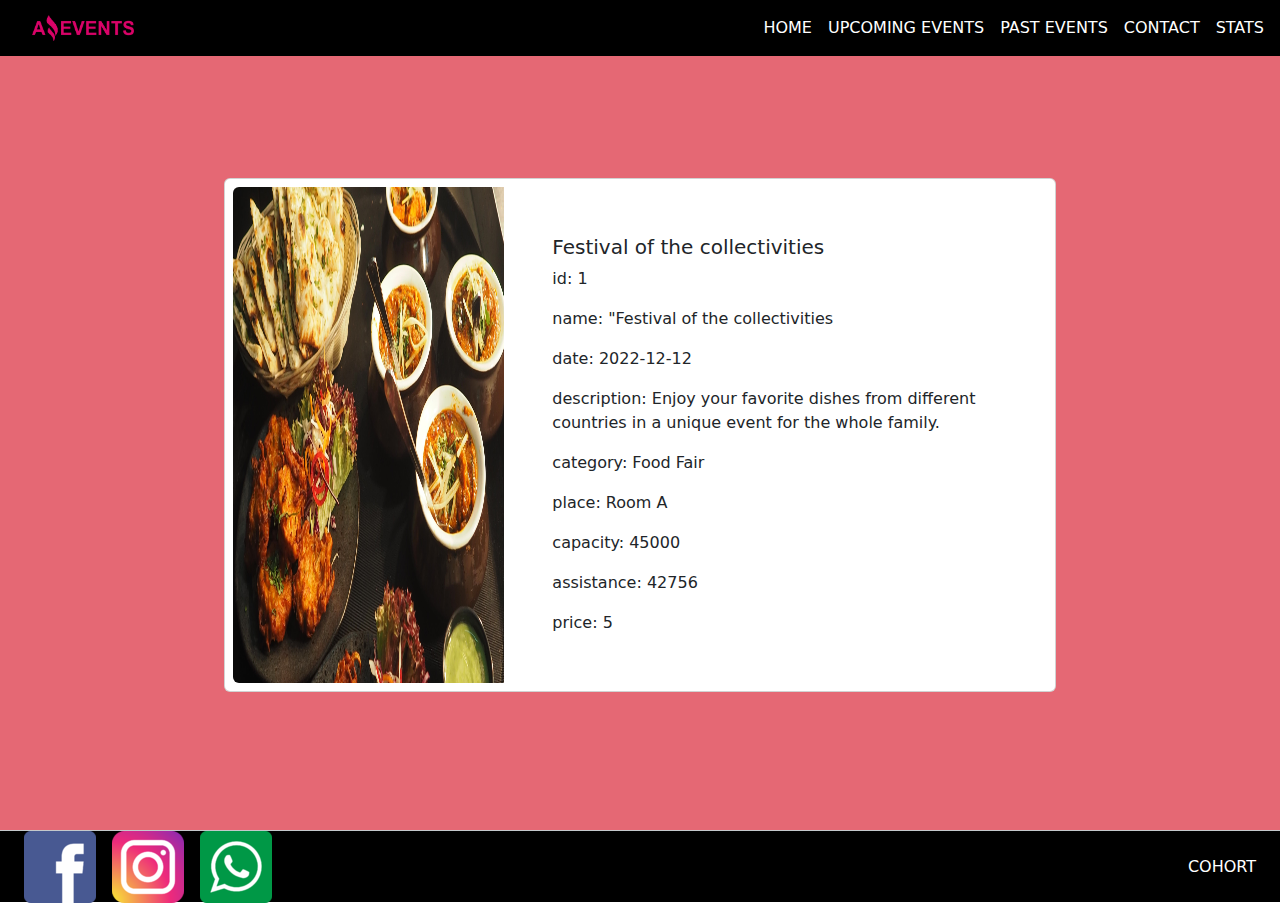
<file: pages/card.html>
<!DOCTYPE html>
<html lang="en">

<head>
    <meta charset="UTF-8">
    <meta name="viewport" content="width=device-width, initial-scale=1.0">
    <title>Card</title>
    <link href="https://cdn.jsdelivr.net/npm/bootstrap@5.3.3/dist/css/bootstrap.min.css" rel="stylesheet"
        integrity="sha384-QWTKZyjpPEjISv5WaRU9OFeRpok6YctnYmDr5pNlyT2bRjXh0JMhjY6hW+ALEwIH" crossorigin="anonymous">
    <link href="https://cdn.jsdelivr.net/npm/bootstrap-icons/font/bootstrap-icons.css" rel="stylesheet">
    <link rel="stylesheet" href="/styles/style.css">
    <link rel="shortcut icon" href="/resources/favicon.png" type="image/x-icon">

</head>



<body>
    <div class="layout">
        <header class="d-flex text-white header_card">
            <nav class="navbar navbar-expand-lg bg-body-tertiary col-12 p-0 bg-black">
                <div class="container-fluid p-2 bg-black col-12 d-flex justify-content-between align-items-center">

                    <a href="/index.html" class="col-3">
                        <img class="logo ps-4" src="/resources/amazing_brand.png" alt="logo">
                    </a>

                    <button class="navbar-toggler color_button bg-warning " type="button" data-bs-toggle="collapse"
                        data-bs-target="#navbarNavAltMarkup" aria-controls="navbarNavAltMarkup" aria-expanded="false"
                        aria-label="Toggle navigation">
                        <span class="navbar-toggler-icon"></span>
                    </button>

                    <div class="collapse navbar-collapse ps-5 col-9" id="navbarNavAltMarkup">
                        <div class="navbar-nav col-12 justify-content-end">
                            <a class="nav-link text-white" href="/index.html">HOME</a>
                            <a class="nav-link text-white" href="/pages/upcoming_events.html">UPCOMING EVENTS</a>
                            <a class="nav-link text-white" href="/pages/past_events.html">PAST EVENTS</a>
                            <a class="nav-link text-white" href="/pages/contact_us.html">CONTACT</a>
                            <a class="nav-link text-white" href="/pages/stats.html">STATS</a>
                        </div>
                    </div>
                </div>
            </nav>
        </header>

        <main class="p-3 bg-danger bg-opacity-75 main_card justify-content-center align-items-center d-flex">

            <div class="card mb-3 col-8 p-2">
                <div class="row g-0">
                    <div class="col-md-4">
                        <img src="/resources/food_fair.jpg" class="img-fluid rounded-start img_card" alt="Food fair">
                    </div>
                    <div class="col-md-8">
                        <div class="card-body p-5">

                            <h5 class="card-title">Festival of the collectivities</h5>
                            <p class="card-text"> id: 1</p>
                            <p class="card-text"> name: "Festival of the collectivities</p>
                            <p class="card-text"> date: 2022-12-12</p>
                            <p class="card-text"> description: Enjoy your favorite dishes from different countries in a unique event for
                                the whole family.</p>
                            <p class="card-text"> category: Food Fair</p>
                            <p class="card-text"> place: Room A</p>
                            <p class="card-text"> capacity: 45000</p>
                            <p class="card-text"> assistance: 42756</p>
                            <p class="card-text"> price: 5</p>

                        </div>
                    </div>
                </div>
            </div>



        </main>

        <footer class="d-flex border-top border-secondary-subtle p-3 bg-black footer_height">
            <div class="d-flex justify-content-between col-12 align-items-center p-2">
                <div class="d-flex gap-3">
                    <a class="p4" href="https://www.facebook.com/?locale=es_LA">
                        <img src="/resources/facebook.png" alt="facebook">
                    </a>
                    <a href="https://www.instagram.com/">
                        <img src="/resources/instagram.png" alt="instagram">
                    </a>
                    <a href="https://web.whatsapp.com/">
                        <img src="/resources/whatsapp.png" alt="whatsapp">
                    </a>
                </div>
                <div class="d-flex justify-content-end align-items-center col-3">
                    <p class="m-0 text-white">COHORT</p>
                </div>
            </div>
        </footer>

        <script src="https://cdn.jsdelivr.net/npm/bootstrap@5.3.3/dist/js/bootstrap.min.js"
            integrity="sha384-0pUGZvbkm6XF6gxjEnlmuGrJXVbNuzT9qBBavbLwCsOGabYfZo0T0to5eqruptLy"
            crossorigin="anonymous"></script>
    </div>
</body>

</html>
</file>
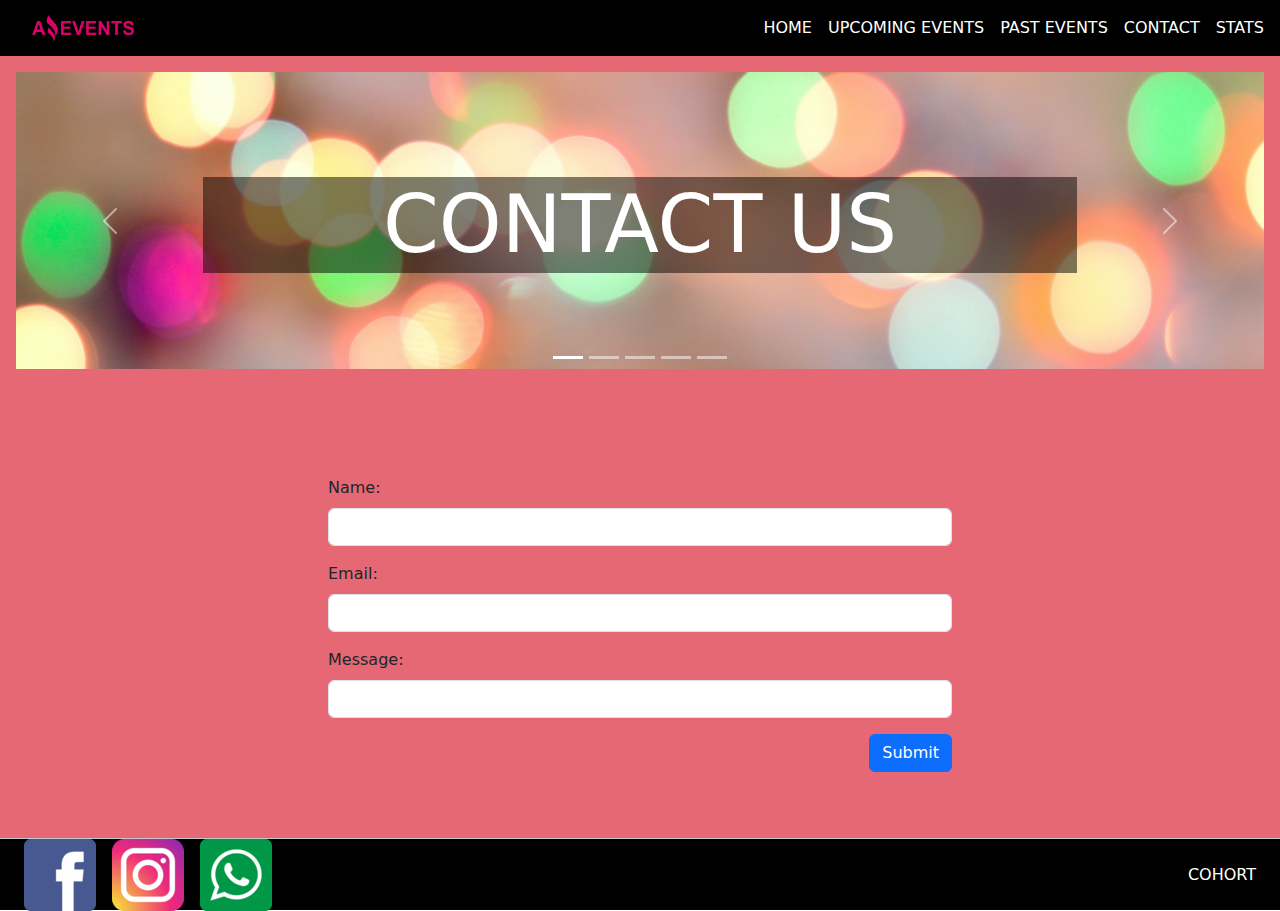
<file: pages/contact_us.html>
<!DOCTYPE html>
<html lang="en">

<head>
    <meta charset="UTF-8">
    <meta name="viewport" content="width=device-width, initial-scale=1.0">
    <title>Contact</title>
    <link href="https://cdn.jsdelivr.net/npm/bootstrap@5.3.3/dist/css/bootstrap.min.css" rel="stylesheet"
        integrity="sha384-QWTKZyjpPEjISv5WaRU9OFeRpok6YctnYmDr5pNlyT2bRjXh0JMhjY6hW+ALEwIH" crossorigin="anonymous">
    <link href="https://cdn.jsdelivr.net/npm/bootstrap-icons/font/bootstrap-icons.css" rel="stylesheet">
    <link rel="stylesheet" href="/styles/style.css">
    <link rel="shortcut icon" href="/resources/favicon.png" type="image/x-icon">

</head>



<body>
    <div class="layout">
        <header class="d-flex text-white">
            <nav class="navbar navbar-expand-lg bg-body-tertiary col-12 p-0 bg-black">
                <div class="container-fluid p-2 bg-black col-12 d-flex justify-content-between align-items-center">

                    <a href="/index.html" class="col-3">
                        <img class="logo ps-4" src="/resources/amazing_brand.png" alt="logo">
                    </a>

                    <button class="navbar-toggler color_button bg-warning " type="button" data-bs-toggle="collapse"
                        data-bs-target="#navbarNavAltMarkup" aria-controls="navbarNavAltMarkup" aria-expanded="false"
                        aria-label="Toggle navigation">
                        <span class="navbar-toggler-icon"></span>
                    </button>

                    <div class="collapse navbar-collapse ps-5 col-9" id="navbarNavAltMarkup">
                        <div class="navbar-nav col-12 justify-content-end">
                            <a class="nav-link text-white" href="/index.html">HOME</a>
                            <a class="nav-link text-white" href="/pages/upcoming_events.html">UPCOMING EVENTS</a>
                            <a class="nav-link text-white" href="/pages/past_events.html">PAST EVENTS</a>
                            <a class="nav-link text-white" href="/pages/contact_us.html">CONTACT</a>
                            <a class="nav-link text-white" href="/pages/stats.html">STATS</a>
                        </div>
                    </div>
                </div>
            </nav>
        </header>

        <main class="p-3 bg-danger bg-opacity-75">


            <!-- Carousel -->

            <div id="carouselExampleCaptions" class="carousel slide">
                <div class="carousel-indicators m-0">
                    <button type="button" data-bs-target="#carouselExampleCaptions" data-bs-slide-to="0" class="active"
                        aria-current="true" aria-label="Slide 1"></button>
                    <button type="button" data-bs-target="#carouselExampleCaptions" data-bs-slide-to="1"
                        aria-label="Slide 2"></button>
                    <button type="button" data-bs-target="#carouselExampleCaptions" data-bs-slide-to="2"
                        aria-label="Slide 3"></button>
                    <button type="button" data-bs-target="#carouselExampleCaptions" data-bs-slide-to="3"
                        aria-label="Slide 4"></button>
                    <button type="button" data-bs-target="#carouselExampleCaptions" data-bs-slide-to="4"
                        aria-label="Slide 5"></button>
                </div>
                <div class="carousel-inner">


                    <div class="carousel-item active d-flex">
                        <img src="/resources/optional_banner_4_contact.jpg" class="d-block w-100 banner" alt="...">
                        <div class="carousel-caption d-none d-md-block m-0 mb-5">
                            <h5 class="banner_title">CONTACT US</h5>
                        </div>
                    </div>
                    <div class="carousel-item">
                        <img src="/resources/optional_banner_5_stats.jpg" class="d-block w-100 banner" alt="...">
                        <div class="carousel-caption d-none d-md-block m-0 mb-5">
                            <h5 class="banner_title">STATS</h5>
                        </div>
                    </div>
                    <div class="carousel-item">
                        <img src="/resources/optional_banner_1_home.jpg" class="d-block w-100 banner" alt="...">
                        <div class="carousel-caption d-none d-md-block m-0 mb-5">
                            <h5 class="banner_title col-12 ">HOME</h5>
                        </div>
                    </div>
                    <div class="carousel-item">
                        <img src="/resources/optional_banner_2_upcoming.jpg" class="d-block w-100 banner" alt="...">
                        <div class="carousel-caption d-none d-md-block m-0 mb-5">
                            <h5 class="banner_title">UPCOMING EVENTS</h5>
                        </div>
                    </div>
                    <div class="carousel-item">
                        <img src="/resources/optional_banner_3_past.jpg" class="d-block w-100 banner" alt="...">
                        <div class="carousel-caption d-none d-md-block m-0 mb-5">
                            <h5 class="banner_title">PAST EVENTS</h5>
                        </div>
                    </div>
                </div>
                <button class="carousel-control-prev" type="button" data-bs-target="#carouselExampleCaptions"
                    data-bs-slide="prev">
                    <span class="carousel-control-prev-icon" aria-hidden="true"></span>
                    <span class="visually-hidden">Previous</span>
                </button>
                <button class="carousel-control-next" type="button" data-bs-target="#carouselExampleCaptions"
                    data-bs-slide="next">
                    <span class="carousel-control-next-icon" aria-hidden="true"></span>
                    <span class="visually-hidden">Next</span>
                </button>
            </div>

            <form class="mt-5 pt-2 col-12 d-flex flex-column justify-content-center align-items-center"
                style="min-height: 45vh;">
                <div class="mb-3 justify-content-center align-items-center col-6">
                    <label for="exampleInputName1" class="form-label">Name:</label>
                    <input type="name" class="form-control" id="exampleInputName1">
                </div>
                <div class="mb-3 justify-content-center align-items-center col-6">
                    <label for="exampleInputEmail1" class="form-label">Email:</label>
                    <input type="email" class="form-control" id="exampleInputEmail1">
                </div>
                <div class="mb-3 justify-content-center align-items-center col-6">
                    <label for="exampleInputMessage1" class="form-label">Message:</label>
                    <input type="message" class="form-control" id="exampleInputMessage1">
                </div>
                <div class="d-flex d-flex justify-content-end col-6">
                    <button type="submit" class="btn btn-primary">Submit</button>
                </div>

            </form>



        </main>

        <footer class="d-flex border-top border-secondary-subtle p-3 bg-black footer_height">
            <div class="d-flex justify-content-between col-12 align-items-center p-2">
                <div class="d-flex gap-3">
                    <a class="p4" href="https://www.facebook.com/?locale=es_LA">
                        <img src="/resources/facebook.png" alt="facebook">
                    </a>
                    <a href="https://www.instagram.com/">
                        <img src="/resources/instagram.png" alt="instagram">
                    </a>
                    <a href="https://web.whatsapp.com/">
                        <img src="/resources/whatsapp.png" alt="whatsapp">
                    </a>
                </div>
                <div class="d-flex justify-content-end align-items-center col-3">
                    <p class="m-0 text-white">COHORT</p>
                </div>
            </div>
        </footer>

        <script src="https://cdn.jsdelivr.net/npm/bootstrap@5.3.3/dist/js/bootstrap.min.js"
            integrity="sha384-0pUGZvbkm6XF6gxjEnlmuGrJXVbNuzT9qBBavbLwCsOGabYfZo0T0to5eqruptLy"
            crossorigin="anonymous"></script>
    </div>
</body>

</html>
</file>
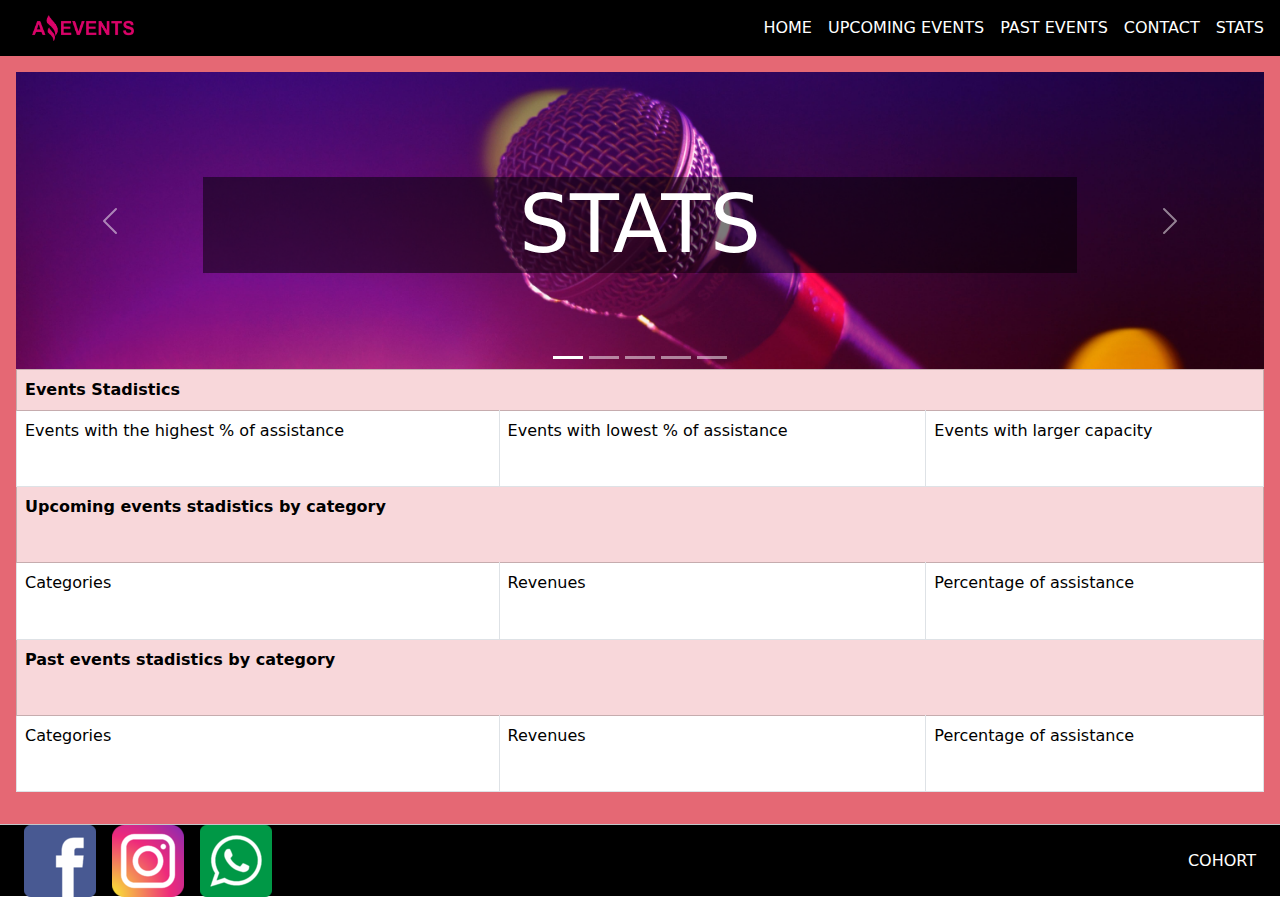
<file: pages/stats.html>
<!DOCTYPE html>
<html lang="en">

<head>
    <meta charset="UTF-8">
    <meta name="viewport" content="width=device-width, initial-scale=1.0">
    <title>Stats</title>
    <link href="https://cdn.jsdelivr.net/npm/bootstrap@5.3.3/dist/css/bootstrap.min.css" rel="stylesheet"
        integrity="sha384-QWTKZyjpPEjISv5WaRU9OFeRpok6YctnYmDr5pNlyT2bRjXh0JMhjY6hW+ALEwIH" crossorigin="anonymous">
    <link href="https://cdn.jsdelivr.net/npm/bootstrap-icons/font/bootstrap-icons.css" rel="stylesheet">
    <link rel="stylesheet" href="/styles/style.css">
    <link rel="shortcut icon" href="/resources/favicon.png" type="image/x-icon">

</head>



<body>
    <div class="layout">
        <header class="d-flex text-white">
            <nav class="navbar navbar-expand-lg bg-body-tertiary col-12 p-0 bg-black">
                <div class="container-fluid p-2 bg-black col-12 d-flex justify-content-between align-items-center">

                    <a href="/index.html" class="col-3">
                        <img class="logo ps-4" src="/resources/amazing_brand.png" alt="logo">
                    </a>

                    <button class="navbar-toggler color_button bg-warning " type="button" data-bs-toggle="collapse"
                        data-bs-target="#navbarNavAltMarkup" aria-controls="navbarNavAltMarkup" aria-expanded="false"
                        aria-label="Toggle navigation">
                        <span class="navbar-toggler-icon"></span>
                    </button>

                    <div class="collapse navbar-collapse ps-5 col-9" id="navbarNavAltMarkup">
                        <div class="navbar-nav col-12 justify-content-end">
                            <a class="nav-link text-white" href="/index.html">HOME</a>
                            <a class="nav-link text-white" href="/pages/upcoming_events.html">UPCOMING EVENTS</a>
                            <a class="nav-link text-white" href="/pages/past_events.html">PAST EVENTS</a>
                            <a class="nav-link text-white" href="/pages/contact_us.html">CONTACT</a>
                            <a class="nav-link text-white" href="/pages/stats.html">STATS</a>
                        </div>
                    </div>
                </div>
            </nav>
        </header>

        <main class="p-3 bg-danger bg-opacity-75">


            <!-- Carousel -->

            <div id="carouselExampleCaptions" class="carousel slide">
                <div class="carousel-indicators m-0">
                    <button type="button" data-bs-target="#carouselExampleCaptions" data-bs-slide-to="0" class="active"
                        aria-current="true" aria-label="Slide 1"></button>
                    <button type="button" data-bs-target="#carouselExampleCaptions" data-bs-slide-to="1"
                        aria-label="Slide 2"></button>
                    <button type="button" data-bs-target="#carouselExampleCaptions" data-bs-slide-to="2"
                        aria-label="Slide 3"></button>
                    <button type="button" data-bs-target="#carouselExampleCaptions" data-bs-slide-to="3"
                        aria-label="Slide 4"></button>
                    <button type="button" data-bs-target="#carouselExampleCaptions" data-bs-slide-to="4"
                        aria-label="Slide 5"></button>
                </div>
                <div class="carousel-inner">

                    <div class="carousel-item active d-flex">
                        <img src="/resources/optional_banner_5_stats.jpg" class="d-block w-100 banner" alt="...">
                        <div class="carousel-caption d-none d-md-block m-0 mb-5">
                            <h5 class="banner_title">STATS</h5>
                        </div>
                    </div>
                    <div class="carousel-item">
                        <img src="/resources/optional_banner_1_home.jpg" class="d-block w-100 banner" alt="...">
                        <div class="carousel-caption d-none d-md-block m-0 mb-5">
                            <h5 class="banner_title col-12 ">HOME</h5>
                        </div>
                    </div>
                    <div class="carousel-item">
                        <img src="/resources/optional_banner_2_upcoming.jpg" class="d-block w-100 banner" alt="...">
                        <div class="carousel-caption d-none d-md-block m-0 mb-5">
                            <h5 class="banner_title">UPCOMING EVENTS</h5>
                        </div>
                    </div>
                    <div class="carousel-item">
                        <img src="/resources/optional_banner_3_past.jpg" class="d-block w-100 banner" alt="...">
                        <div class="carousel-caption d-none d-md-block m-0 mb-5">
                            <h5 class="banner_title">PAST EVENTS</h5>
                        </div>
                    </div>
                    <div class="carousel-item">
                        <img src="/resources/optional_banner_4_contact.jpg" class="d-block w-100 banner" alt="...">
                        <div class="carousel-caption d-none d-md-block m-0 mb-5">
                            <h5 class="banner_title">CONTACT US</h5>
                        </div>
                    </div>
                </div>

                <button class="carousel-control-prev" type="button" data-bs-target="#carouselExampleCaptions"
                    data-bs-slide="prev">
                    <span class="carousel-control-prev-icon" aria-hidden="true"></span>
                    <span class="visually-hidden">Previous</span>
                </button>
                <button class="carousel-control-next" type="button" data-bs-target="#carouselExampleCaptions"
                    data-bs-slide="next">
                    <span class="carousel-control-next-icon" aria-hidden="true"></span>
                    <span class="visually-hidden">Next</span>
                </button>
            </div>

            <table class=" col-10 table table-bordered table_height">
                <thead>
                    <tr class="table-danger">
                        <th colspan="3">Events Stadistics</th>
                    </tr>
                </thead>
                <tbody>
                    <tr">
                        <td>Events with the highest % of assistance</td>
                        <td>Events with lowest % of assistance</td>
                        <td>Events with larger capacity</td>
                    </tr>
                    <tr class="table-danger">
                        <th colspan="3">Upcoming events stadistics by category</th>
                    </tr>
                    <tr>
                        <td>Categories</td>
                        <td>Revenues</td>
                        <td>Percentage of assistance</td>
                    </tr>
                    <tr class="table-danger">
                        <th colspan="3">Past events stadistics by category</th>
                    </tr>
                    <tr>
                        <td>Categories</td>
                        <td>Revenues</td>
                        <td>Percentage of assistance</td>
                    </tr>
                </tbody>
            </table>

        </main>

        <footer class="d-flex border-top border-secondary-subtle p-3 bg-black footer_height">
            <div class="d-flex justify-content-between col-12 align-items-center p-2">
                <div class="d-flex gap-3">
                    <a class="p4" href="https://www.facebook.com/?locale=es_LA">
                        <img src="/resources/facebook.png" alt="facebook">
                    </a>
                    <a href="https://www.instagram.com/">
                        <img src="/resources/instagram.png" alt="instagram">
                    </a>
                    <a href="https://web.whatsapp.com/">
                        <img src="/resources/whatsapp.png" alt="whatsapp">
                    </a>
                </div>
                <div class="d-flex justify-content-end align-items-center col-3">
                    <p class="m-0 text-white">COHORT</p>
                </div>
            </div>
        </footer>

        <script src="https://cdn.jsdelivr.net/npm/bootstrap@5.3.3/dist/js/bootstrap.min.js"
            integrity="sha384-0pUGZvbkm6XF6gxjEnlmuGrJXVbNuzT9qBBavbLwCsOGabYfZo0T0to5eqruptLy"
            crossorigin="anonymous"></script>
    </div>
</body>

</html>
</file>
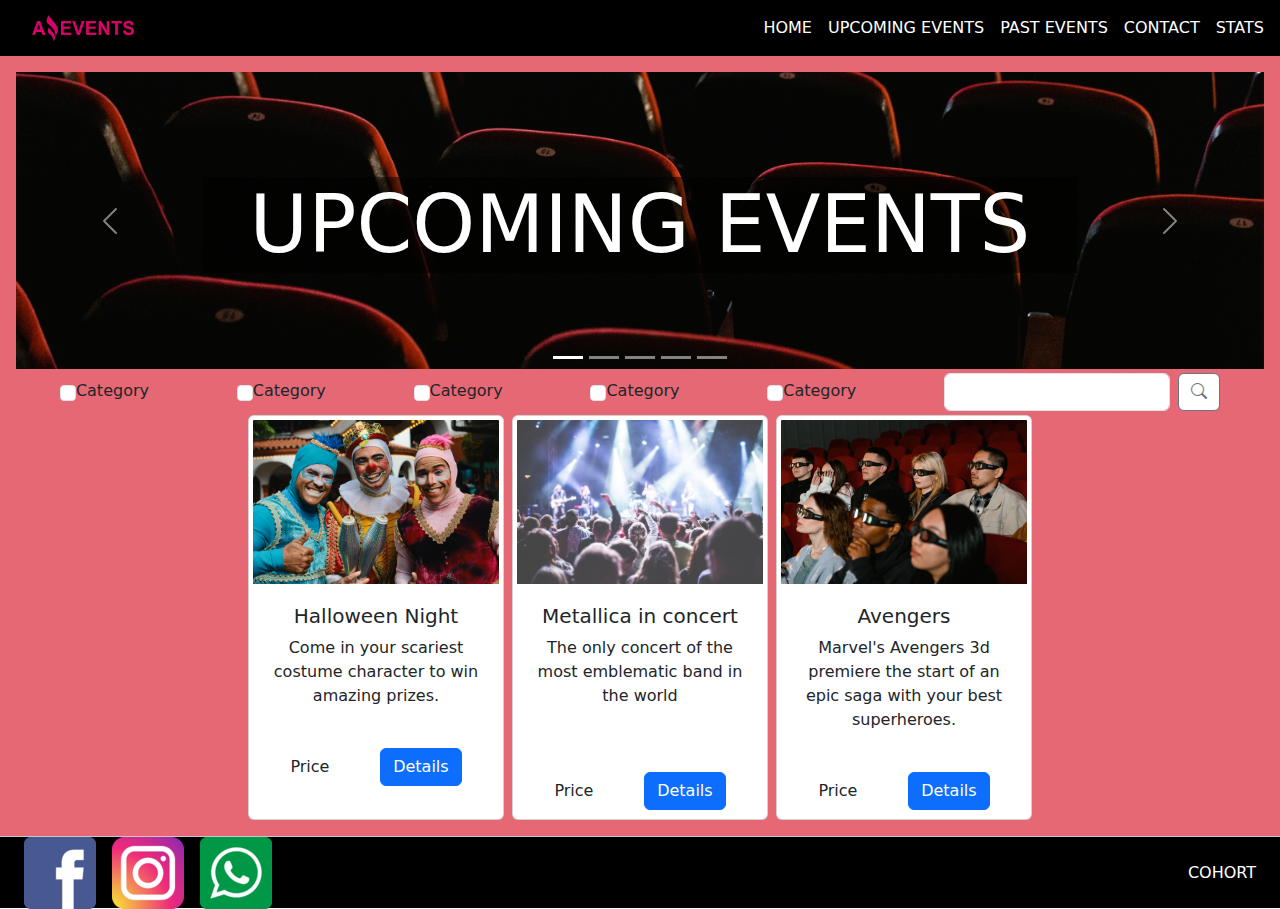
<file: pages/upcoming_events.html>
<!DOCTYPE html>
<html lang="en">

<head>
    <meta charset="UTF-8">
    <meta name="viewport" content="width=device-width, initial-scale=1.0">
    <title>Upcoming Events</title>
    <link href="https://cdn.jsdelivr.net/npm/bootstrap@5.3.3/dist/css/bootstrap.min.css" rel="stylesheet"
        integrity="sha384-QWTKZyjpPEjISv5WaRU9OFeRpok6YctnYmDr5pNlyT2bRjXh0JMhjY6hW+ALEwIH" crossorigin="anonymous">
    <link href="https://cdn.jsdelivr.net/npm/bootstrap-icons/font/bootstrap-icons.css" rel="stylesheet">
    <link rel="stylesheet" href="/styles/style.css">
    <link rel="shortcut icon" href="/resources/favicon.png" type="image/x-icon">

</head>



<body>
    <div class="layout">
        <header class="d-flex text-white">
            <nav class="navbar navbar-expand-lg bg-body-tertiary col-12 p-0 bg-black">
                <div class="container-fluid p-2 bg-black col-12 d-flex justify-content-between align-items-center">

                    <a href="/index.html" class="col-3">
                        <img class="logo ps-4" src="/resources/amazing_brand.png" alt="logo">
                    </a>

                    <button class="navbar-toggler color_button bg-warning " type="button" data-bs-toggle="collapse"
                        data-bs-target="#navbarNavAltMarkup" aria-controls="navbarNavAltMarkup" aria-expanded="false"
                        aria-label="Toggle navigation">
                        <span class="navbar-toggler-icon"></span>
                    </button>

                    <div class="collapse navbar-collapse ps-5 col-9" id="navbarNavAltMarkup">
                        <div class="navbar-nav col-12 justify-content-end">
                            <a class="nav-link text-white" href="/index.html">HOME</a>
                            <a class="nav-link text-white" href="/pages/upcoming_events.html">UPCOMING EVENTS</a>
                            <a class="nav-link text-white" href="/pages/past_events.html">PAST EVENTS</a>
                            <a class="nav-link text-white" href="/pages/contact_us.html">CONTACT</a>
                            <a class="nav-link text-white" href="/pages/stats.html">STATS</a>
                        </div>
                    </div>
                </div>
            </nav>
        </header>

        <main class="p-3 bg-danger bg-opacity-75">


            <!-- Carousel -->

            <div id="carouselExampleCaptions" class="carousel slide">
                <div class="carousel-indicators m-0">
                    <button type="button" data-bs-target="#carouselExampleCaptions" data-bs-slide-to="0" class="active"
                        aria-current="true" aria-label="Slide 1"></button>
                    <button type="button" data-bs-target="#carouselExampleCaptions" data-bs-slide-to="1"
                        aria-label="Slide 2"></button>
                    <button type="button" data-bs-target="#carouselExampleCaptions" data-bs-slide-to="2"
                        aria-label="Slide 3"></button>
                    <button type="button" data-bs-target="#carouselExampleCaptions" data-bs-slide-to="3"
                        aria-label="Slide 4"></button>
                    <button type="button" data-bs-target="#carouselExampleCaptions" data-bs-slide-to="4"
                        aria-label="Slide 5"></button>
                </div>
                <div class="carousel-inner">
                    <div class="carousel-item active d-flex">
                        <img src="/resources/optional_banner_2_upcoming.jpg" class="d-block w-100 banner" alt="...">
                        <div class="carousel-caption d-none d-md-block m-0 mb-5">
                            <h5 class="banner_title">UPCOMING EVENTS</h5>
                        </div>
                    </div>
                    <div class="carousel-item">
                        <img src="/resources/optional_banner_3_past.jpg" class="d-block w-100 banner" alt="...">
                        <div class="carousel-caption d-none d-md-block m-0 mb-5">
                            <h5 class="banner_title">PAST EVENTS</h5>
                        </div>
                    </div>
                    <div class="carousel-item">
                        <img src="/resources/optional_banner_4_contact.jpg" class="d-block w-100 banner" alt="...">
                        <div class="carousel-caption d-none d-md-block m-0 mb-5">
                            <h5 class="banner_title">CONTACT US</h5>
                        </div>
                    </div>
                    <div class="carousel-item">
                        <img src="/resources/optional_banner_5_stats.jpg" class="d-block w-100 banner" alt="...">
                        <div class="carousel-caption d-none d-md-block m-0 mb-5">
                            <h5 class="banner_title">STATS</h5>
                        </div>
                    </div>
                    <div class="carousel-item">
                        <img src="/resources/optional_banner_1_home.jpg" class="d-block w-100 banner" alt="...">
                        <div class="carousel-caption d-none d-md-block m-0 mb-5">
                            <h5 class="banner_title col-12 ">HOME</h5>
                        </div>
                    </div>
                </div>
                <button class="carousel-control-prev" type="button" data-bs-target="#carouselExampleCaptions"
                    data-bs-slide="prev">
                    <span class="carousel-control-prev-icon" aria-hidden="true"></span>
                    <span class="visually-hidden">Previous</span>
                </button>
                <button class="carousel-control-next" type="button" data-bs-target="#carouselExampleCaptions"
                    data-bs-slide="next">
                    <span class="carousel-control-next-icon" aria-hidden="true"></span>
                    <span class="visually-hidden">Next</span>
                </button>
            </div>

            <!-- Checkbox and button search -->


            <div class="d-flex justify-content-around col-12 mt-1 mb-1">
                <div class="form-check d-flex align-items-center ">
                    <input class="form-check-input" type="checkbox" value="" id="flexCheckDefault">
                    <label class="form-check-label" for="flexCheckDefault">
                        Category
                    </label>
                </div>
                <div class="form-check d-flex align-items-center">
                    <input class="form-check-input" type="checkbox" value="" id="flexCheckDefault">
                    <label class="form-check-label" for="flexCheckDefault">
                        Category
                    </label>
                </div>
                <div class="form-check d-flex align-items-center">
                    <input class="form-check-input" type="checkbox" value="" id="flexCheckDefault">
                    <label class="form-check-label" for="flexCheckDefault">
                        Category
                    </label>
                </div>
                <div class="form-check d-flex align-items-center">
                    <input class="form-check-input" type="checkbox" value="" id="flexCheckDefault">
                    <label class="form-check-label" for="flexCheckDefault">
                        Category
                    </label>
                </div>
                <div class="form-check d-flex align-items-center">
                    <input class="form-check-input" type="checkbox" value="" id="flexCheckDefault">
                    <label class="form-check-label" for="flexCheckDefault">
                        Category
                    </label>
                </div>
                <div class="input-group-append d-flex flex-wrap">
                    <form class="d-flex" role="search">
                        <input class="form-control me-2" type="search" aria-label="Search">
                    </form>
                    <button class="btn btn-outline-secondary bg-white" type="submit">
                        <i class="bi bi-search"></i>
                    </button>
                </div>
            </div>


            <!-- Cards -->


            <div class="d-flex flex-wrap gap-2 justify-content-center col-12">

                <!-- #3 Halloween Night -->

                <div class="card card_size" style="width: 16rem;">
                    <img src="/resources/costume_party.jpg" class="card-img-top p-1" alt="Custome party">
                    <div class="card-body text-center">
                        <h5 class="card-title">Halloween Night</h5>
                        <p class="card-text">Come in your scariest costume character to win amazing prizes.</p>
                        <div class="d-flex justify-content-around align-items-center pt-4">
                            <p class="m-0">Price</p>
                            <a href="/pages/card.html" class="btn btn-primary">Details</a>
                        </div>
                    </div>
                </div>

                <!-- #4 Metallica in concert -->

                <div class="card card_size" style="width: 16rem;">
                    <img src="/resources/music_concert.jpg" class="card-img-top p-1" alt="Músic concert">
                    <div class="card-body text-center">
                        <h5 class="card-title">Metallica in concert</h5>
                        <p class="card-text">The only concert of the most emblematic band in the world</p>
                        <div class="d-flex justify-content-around align-items-center pt-5">
                            <p class="m-0">Price</p>
                            <a href="/pages/card.html" class="btn btn-primary">Details</a>
                        </div>
                    </div>
                </div>

                <!-- #7 Avengers -->

                <div class="card card_size" style="width: 16rem;">
                    <img src="/resources/cinema.jpg" class="card-img-top p-1" alt="Cinema">
                    <div class="card-body text-center">
                        <h5 class="card-title">Avengers</h5>
                        <p class="card-text">Marvel's Avengers 3d premiere the start of an epic saga with your best
                            superheroes.</p>
                        <div class="d-flex flex-wrap justify-content-around align-items-center pt-4">
                            <p class="m-0">Price</p>
                            <a href="/pages/card.html" class="btn btn-primary">Details</a>
                        </div>
                    </div>
                </div>
            </div>

        </main>

        <footer class="d-flex border-top border-secondary-subtle p-3 bg-black footer_height">
            <div class="d-flex justify-content-between col-12 align-items-center p-2">
                <div class="d-flex gap-3">
                    <a class="p4" href="https://www.facebook.com/?locale=es_LA">
                        <img src="/resources/facebook.png" alt="facebook">
                    </a>
                    <a href="https://www.instagram.com/">
                        <img src="/resources/instagram.png" alt="instagram">
                    </a>
                    <a href="https://web.whatsapp.com/">
                        <img src="/resources/whatsapp.png" alt="whatsapp">
                    </a>
                </div>
                <div class="d-flex justify-content-end align-items-center col-3">
                    <p class="m-0 text-white">COHORT</p>
                </div>
            </div>
        </footer>

        <script src="https://cdn.jsdelivr.net/npm/bootstrap@5.3.3/dist/js/bootstrap.min.js"
            integrity="sha384-0pUGZvbkm6XF6gxjEnlmuGrJXVbNuzT9qBBavbLwCsOGabYfZo0T0to5eqruptLy"
            crossorigin="anonymous"></script>
    </div>
</body>

</html>
</file>
<file: styles/style.css>
.layout {
min-height: 100vh;
}



.logo {
    width: 40%;
    min-width: 120px;
    max-width: 300px;
}


.button_lupa {
    min-width: 15vw;
}

.banner {
    width: 100vw;
    height: 33vh;
    object-fit: cover;

}

.banner_title {
    font-size: 5rem;
    background-color: rgba(0, 0, 0, 0.5);
    color: white;

}

.color_button {
    color: white;

}

.footer_height {
    height: 8vh;

}

.card_size {
    height: 45vh;

}

.img_card {
    width: 100vw;
    height: 100%;
    background-size: contain;

}

.main_card {
min-height: 86vh;

}

.table_height {
min-height: 47vh;

}
</file>
